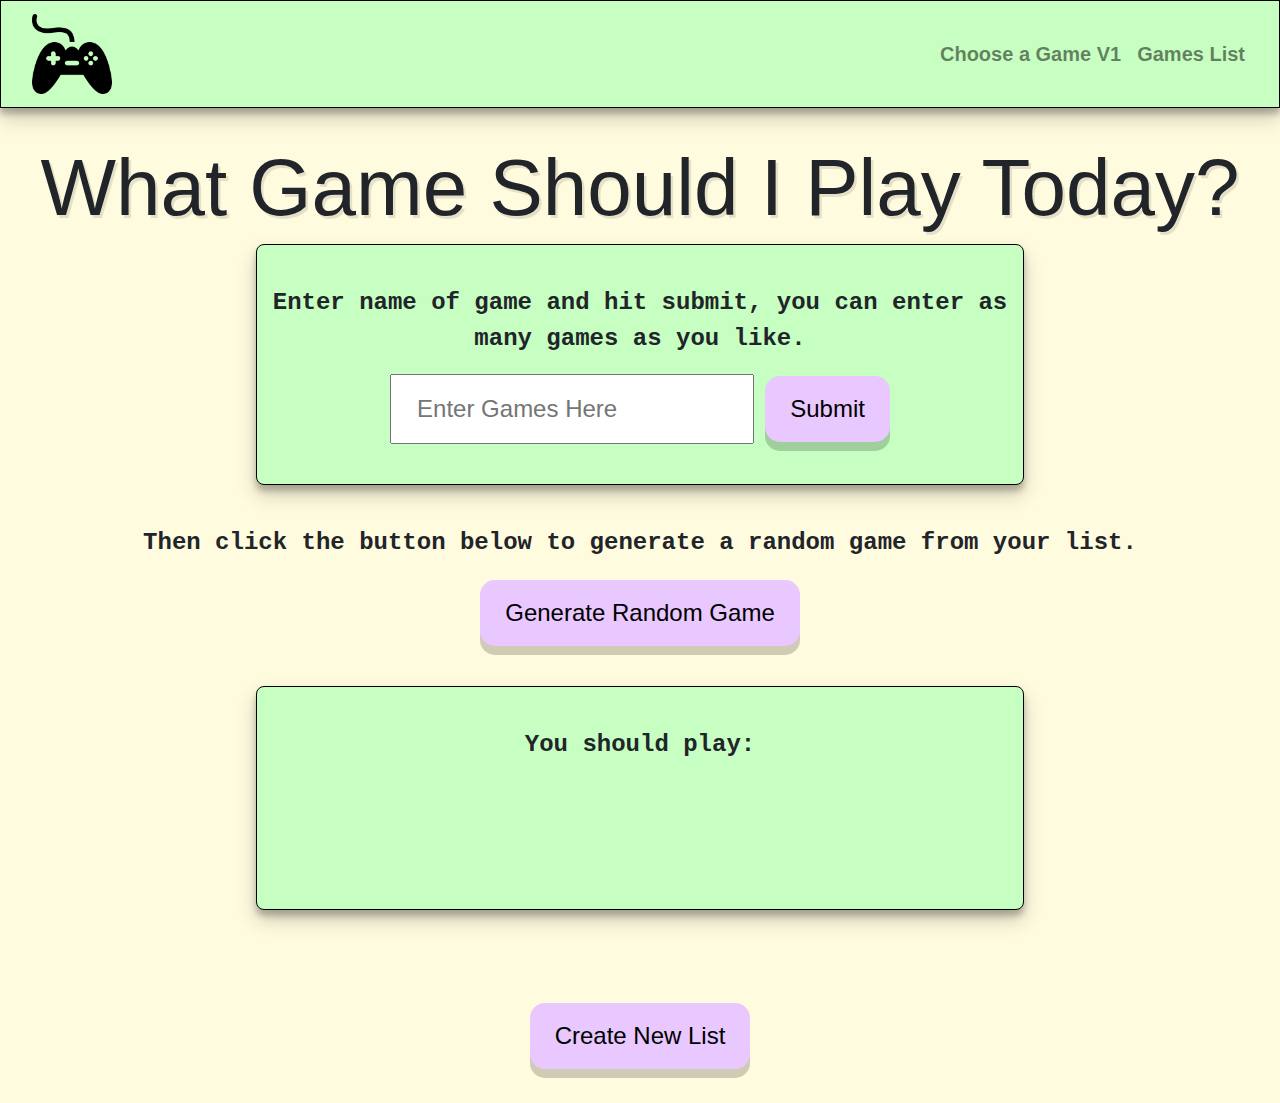
<file: index.html>
<!DOCTYPE html>
<html lang="en">

<head>
    <meta charset="UTF-8">
    <meta http-equiv="X-UA-Compatible" content="IE=edge">
    <meta name="viewport" content="width=device-width, initial-scale=1.0">

    <link rel="shortcut icon" href="#">

    <!-- Bootstrap CSS -->
    <link rel="stylesheet" href="https://stackpath.bootstrapcdn.com/bootstrap/4.4.1/css/bootstrap.min.css"
        integrity="sha384-Vkoo8x4CGsO3+Hhxv8T/Q5PaXtkKtu6ug5TOeNV6gBiFeWPGFN9MuhOf23Q9Ifjh" crossorigin="anonymous">

    <title>What Game Should I Play Today</title>
    <link rel="stylesheet" href="./choose-game2.css">
</head>

<body>
    <nav class="navbar navbar-expand-lg navbar-light" style="background-color: #C6FFC1;">
        <a href="index.html" class="navbar-brand"><img src="./game-control.png" width="80" height="80"
                style="margin-left: 15px;" alt="Controller"></a>
        <button class="navbar-toggler" data-toggle="collapse" data-target="#navbarMenu">
            <span class="navbar-toggler-icon"></span>
        </button>
        <div class="collapse navbar-collapse" id="navbarMenu">
            <ul class="navbar-nav ml-auto">
                <li class="nav-item"><a href="./choose-game.html" class="nav-link">Choose a  Game V1</a></li>
                <li class="nav-item"><a href="./games-list.html" class="nav-link">Games List</a></li>
            </ul>
        </div>
    </nav>
    <h1 id="h1">What Game Should I Play Today?</h1>
    <div class="container-fluid" id="top-div">
        <p>Enter name of game and hit submit, you can enter as many games as you like.</p>
        <form id="formSubmit">
            <input type="text" placeholder="Enter Games Here" id="gameToAdd" required>
            <input type="submit" value="Submit" id="playBtn">
        </form>
    </div>
    <div id="mid-div">
        <p>Then click the button below to generate a random game from your list.</p>
        <button type="button" id="playBtn" onclick="games.chooseGame()">Generate Random Game</button>
    </div>
    <div class="container-fluid" id="bot-div">
        <p>
            You should play: <br>
        </p>
        <span id="game"></span>
    </div>
    <div>
        <button type="button" id="reloadPage">Create New List</button>
    </div>
</body>
<script src="./choose-game2.js"></script>
<!-- required Bootstrap JS  -->
<script src="https://code.jquery.com/jquery-3.4.1.slim.min.js"
    integrity="sha384-J6qa4849blE2+poT4WnyKhv5vZF5SrPo0iEjwBvKU7imGFAV0wwj1yYfoRSJoZ+n"
    crossorigin="anonymous"></script>
<script src="https://cdn.jsdelivr.net/npm/popper.js@1.16.0/dist/umd/popper.min.js"
    integrity="sha384-Q6E9RHvbIyZFJoft+2mJbHaEWldlvI9IOYy5n3zV9zzTtmI3UksdQRVvoxMfooAo"
    crossorigin="anonymous"></script>
<script src="https://stackpath.bootstrapcdn.com/bootstrap/4.4.1/js/bootstrap.min.js"
    integrity="sha384-wfSDF2E50Y2D1uUdj0O3uMBJnjuUD4Ih7YwaYd1iqfktj0Uod8GCExl3Og8ifwB6"
    crossorigin="anonymous"></script>

</html>
</file>
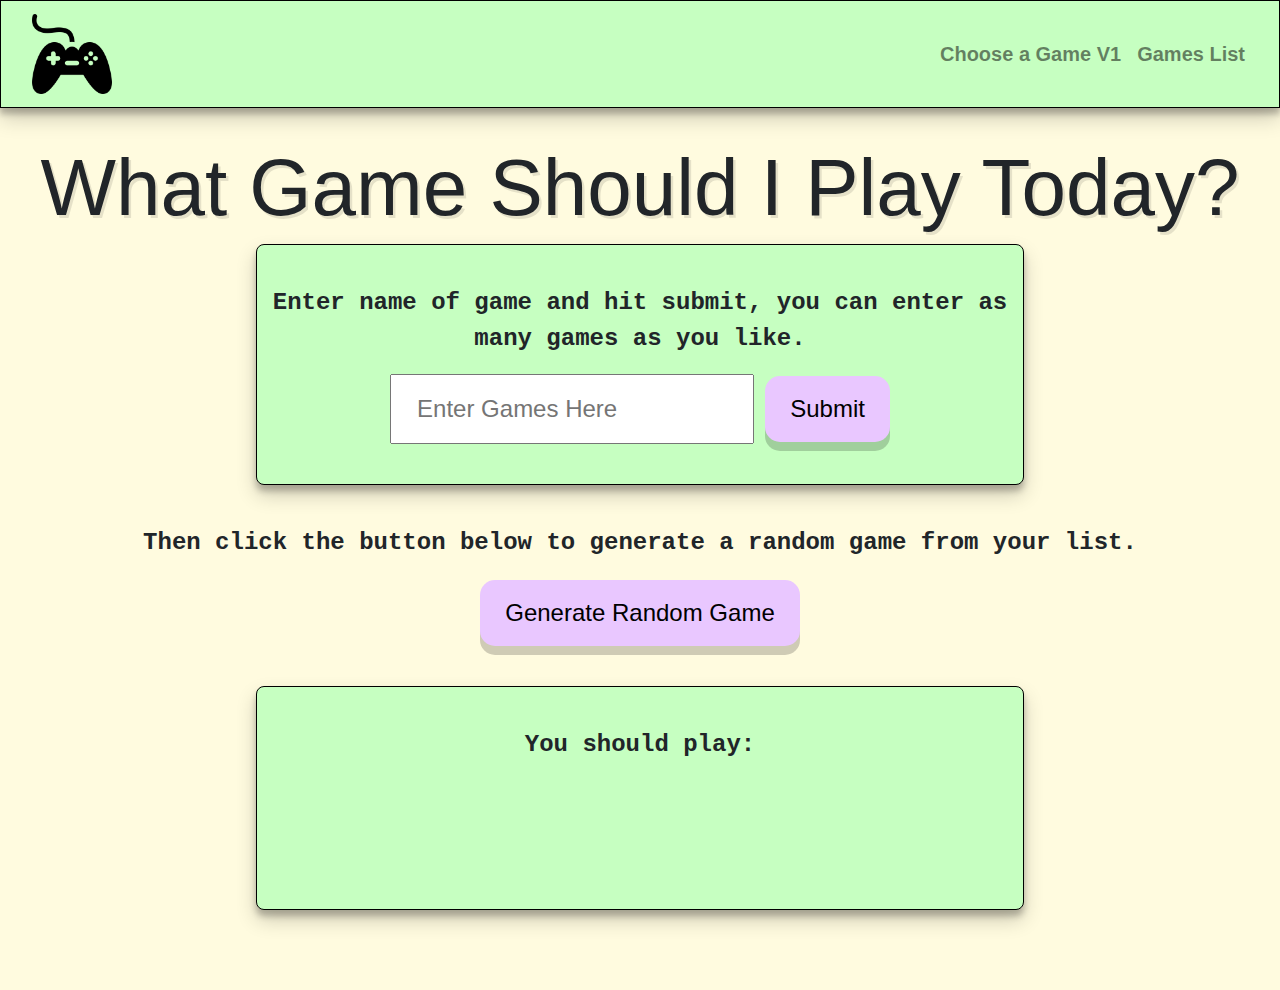
<file: choose-game2.html>
<!DOCTYPE html>
<html lang="en">

<head>
    <meta charset="UTF-8">
    <meta http-equiv="X-UA-Compatible" content="IE=edge">
    <meta name="viewport" content="width=device-width, initial-scale=1.0">

    <!-- Bootstrap CSS -->
    <link rel="stylesheet" href="https://stackpath.bootstrapcdn.com/bootstrap/4.4.1/css/bootstrap.min.css"
        integrity="sha384-Vkoo8x4CGsO3+Hhxv8T/Q5PaXtkKtu6ug5TOeNV6gBiFeWPGFN9MuhOf23Q9Ifjh" crossorigin="anonymous">

    <title>What Game Should I Play Today</title>
    <link rel="stylesheet" href="./choose-game2.css">
</head>

<body>
    <nav class="navbar navbar-expand-lg navbar-light" style="background-color: #C6FFC1;">
        <a href="choose-game2.html" class="navbar-brand"><img src="./game-control.png" width="80" height="80"
                style="margin-left: 15px;" alt="Controller"></a>
        <button class="navbar-toggler" data-toggle="collapse" data-target="#navbarMenu">
            <span class="navbar-toggler-icon"></span>
        </button>
        <div class="collapse navbar-collapse" id="navbarMenu">
            <ul class="navbar-nav ml-auto">
                <li class="nav-item"><a href="./choose-game.html" class="nav-link">Choose a Game V1</a></li>
                <li class="nav-item"><a href="./games-list.html" class="nav-link">Games List</a></li>
            </ul>
        </div>
    </nav>
    <h1 id="h1">What Game Should I Play Today?</h1>
    <div class="container-fluid" id="top-div">
        <p>Enter name of game and hit submit, you can enter as many games as you like.</p>
        <form onsubmit="return addGame()">
            <input type="text" placeholder="Enter Games Here" id="gameToAdd" required>
            <input type="submit" value="Submit" id="playBtn">
        </form>
    </div>
    <div id="mid-div">
        <p>Then click the button below to generate a random game from your list.</p>
        <button type="button" id="playBtn" onclick="chooseGame()">Generate Random Game</button>
    </div>
    <div class="container-fluid" id="bot-div">
        <p>
            You should play: <br>
        </p>
        <span id="game"></span>
    </div>
</body>
<script src="./choose-game2.js"></script>
<!-- required Bootstrap JS  -->
<script src="https://code.jquery.com/jquery-3.4.1.slim.min.js"
    integrity="sha384-J6qa4849blE2+poT4WnyKhv5vZF5SrPo0iEjwBvKU7imGFAV0wwj1yYfoRSJoZ+n"
    crossorigin="anonymous"></script>
<script src="https://cdn.jsdelivr.net/npm/popper.js@1.16.0/dist/umd/popper.min.js"
    integrity="sha384-Q6E9RHvbIyZFJoft+2mJbHaEWldlvI9IOYy5n3zV9zzTtmI3UksdQRVvoxMfooAo"
    crossorigin="anonymous"></script>
<script src="https://stackpath.bootstrapcdn.com/bootstrap/4.4.1/js/bootstrap.min.js"
    integrity="sha384-wfSDF2E50Y2D1uUdj0O3uMBJnjuUD4Ih7YwaYd1iqfktj0Uod8GCExl3Og8ifwB6"
    crossorigin="anonymous"></script>

</html>
</file>
<file: choose-game2.css>
body {
    background: #FFFBDF;
}

.navbar {
    margin-bottom: 2rem;
    border: 1px solid black;
    box-shadow: 0 10px 20px rgba(0,0,0,0.19), 0 6px 6px rgba(0,0,0,0.23);
}

.navbar-brand {
    font-size: 40px;
    font-family: Georgia, sans-serif;
}

.nav-link {
    font-size: 20px;
    font-weight: 600;
}

#h1 {
    font-family: Georgia, sans-serif;
    font-size: 5em;
    text-align: center;
    text-shadow: 2.5px 2.5px rgba(0,0,0,.1)
}

.container-fluid {
    background-color: #C6FFC1;
    padding: 40px 0px;
}

p {
    font-family: 'Courier New', Courier, monospace;
    font-weight: bold;
    font-size: 24px;
}
 
span {
    margin: 10px 10px;
}

input[type=text] {
    padding: 15px 25px;
    font-size: 24px;
}

@media (max-width: 600px) {
    input[type=text] {
        padding: 5px 10px;
        font-size: 20px;
    }

    #h1 {
        font-size: 3em;
    }
}

#playBtn, #reloadPage {
    display: inline-block;
    padding: 15px 25px;
    font-size: 24px;
    cursor: pointer;
    text-align: center;
    color: rgb(0, 0, 0);
    background-color: #e9c7ff;
    border: none;
    border-radius: 15px;
    box-shadow: 0 9px rgba(0,0,0,0.19);
}

#reloadPage {
    margin-bottom: 1em;
}

@media (max-width: 800px) {
    #playBtn, #reloadPage {
        margin-top: 15px;
    }
}

#playBtn:hover, #reloadPage:hover {
    background: rgb(241, 223, 248);
}

#playBtn:active, #reloadPage:active {
    box-shadow: 0 5px #666;
    transform: translateY(4px);
  }

div {
    padding: 10px;
    text-align: center;
    font-size: 40px;
}

#top-div {
    border: 1px solid black;
    border-radius: 8px;
    width: 60%;
    box-shadow: 0 10px 20px rgba(0,0,0,0.19), 0 6px 6px rgba(0,0,0,0.23);
}

#mid-div {
    margin: 30px 0px;
}

#bot-div {
    border: 1px solid black;
    border-radius: 8px;
    width: 60%;
    box-shadow: 0 10px 20px rgba(0,0,0,0.19), 0 6px 6px rgba(0,0,0,0.23);
    overflow-wrap: break-word;
    margin-bottom: 80px;
}

#game {
    font-family: "Arial Black", sans-serif;
    font-size: 1.5em;
    color: #34656D;
    border-bottom: 3px solid rgb(0, 0, 0);
    border-spacing: 5px;

}

.game-list {
    list-style: none;
}
</file>
